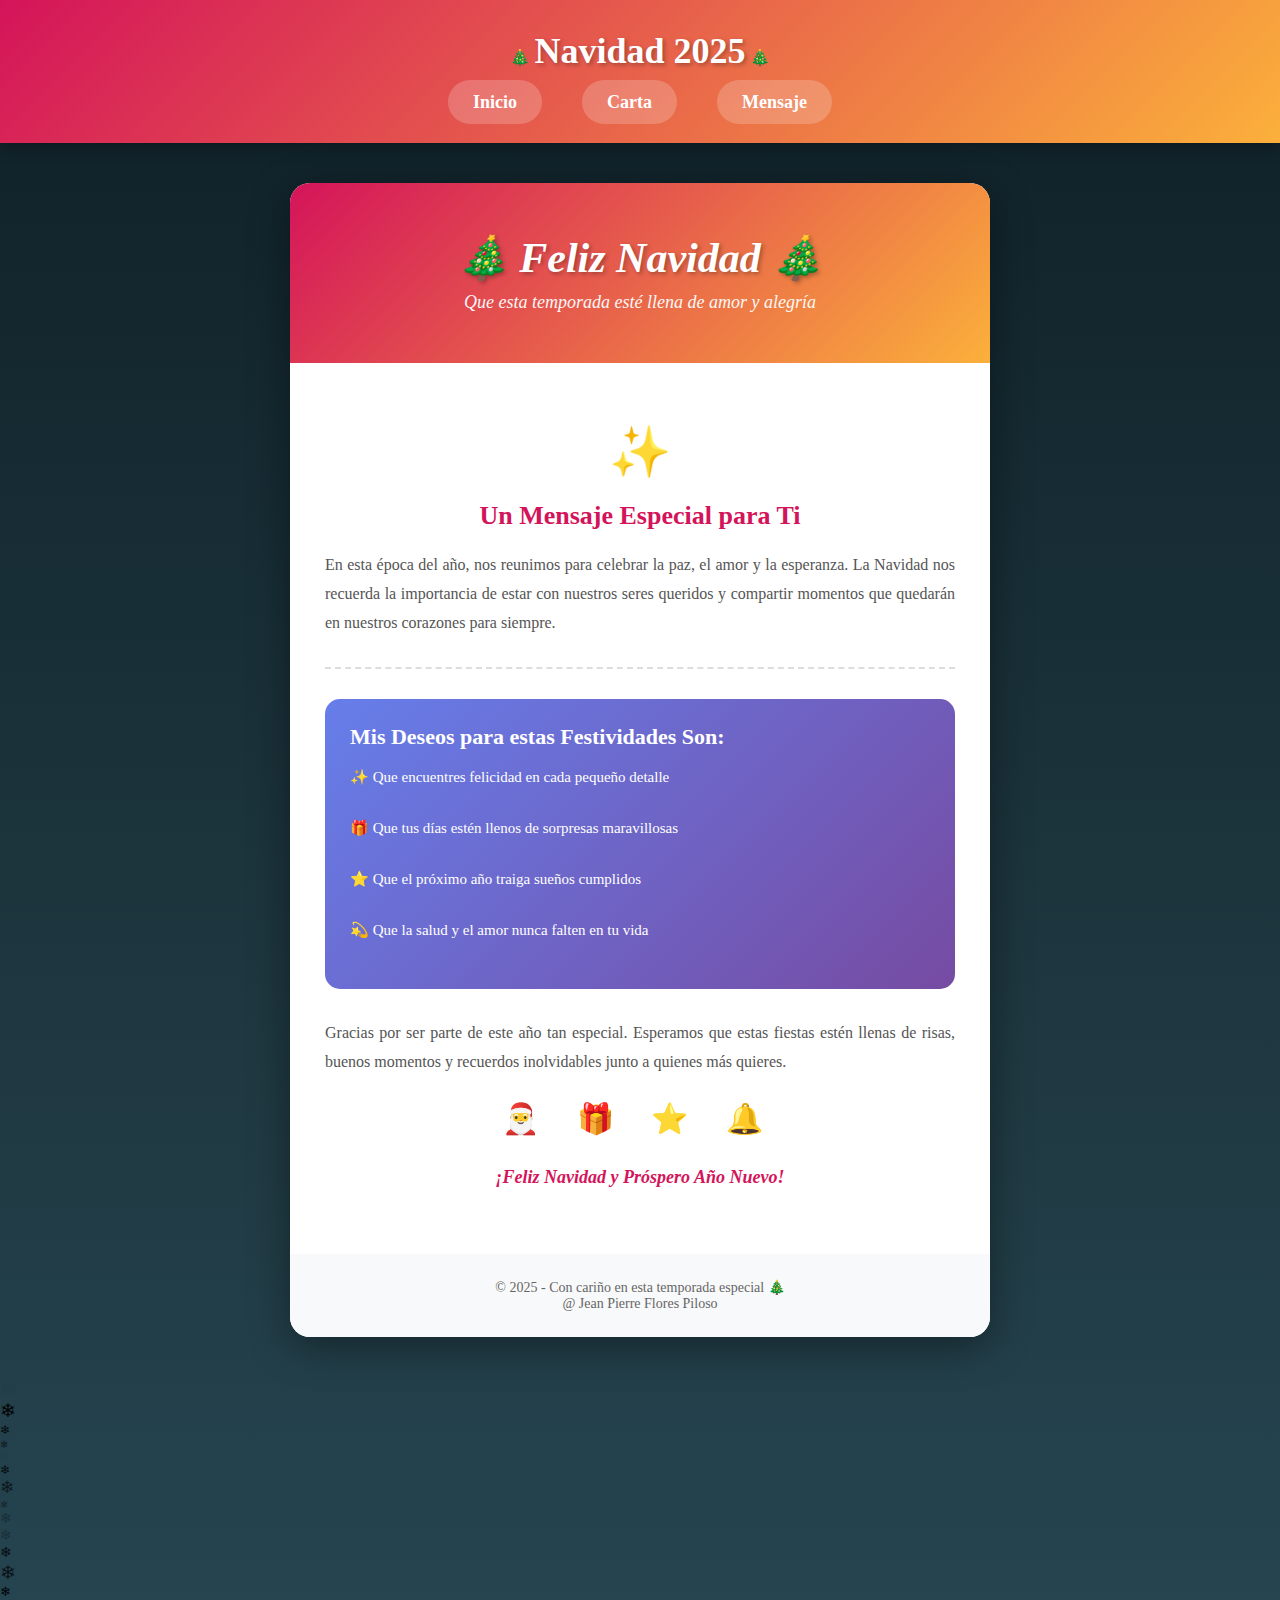
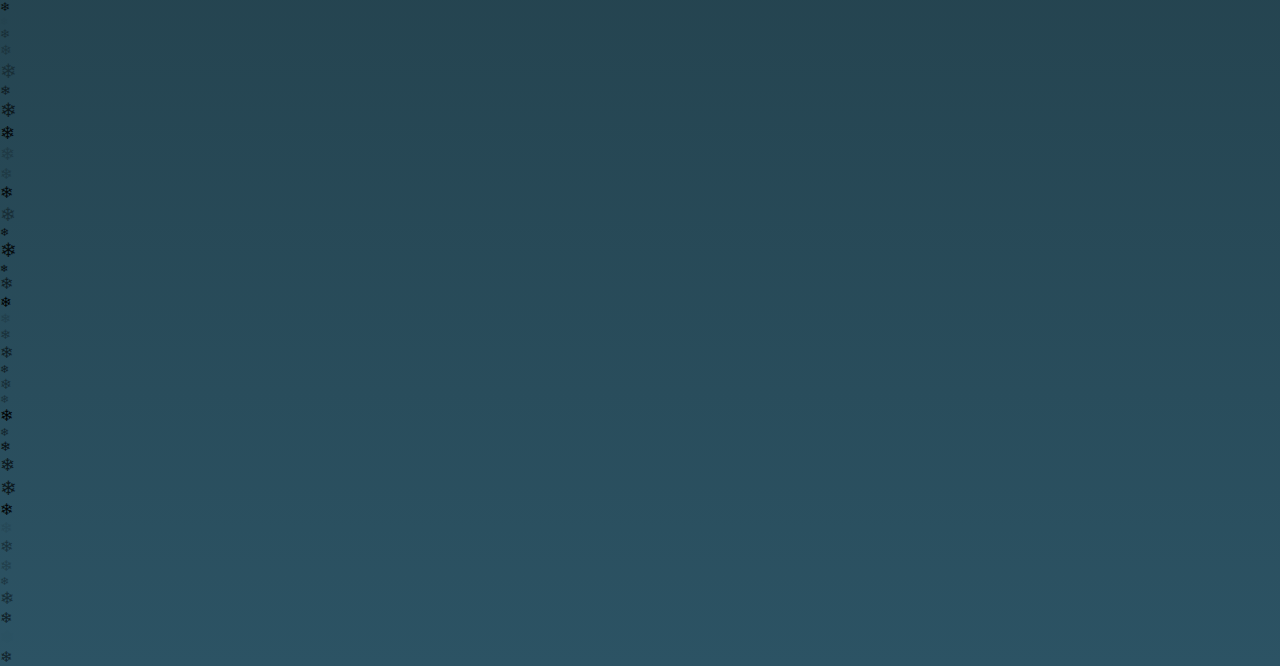
<file: index.html>
<!DOCTYPE html>
<html lang="es">
<head>
    <meta charset="UTF-8">
    <meta name="viewport" content="width=device-width, initial-scale=1.0">
    <link rel="stylesheet" type="text/css" href="Estilo.css">
    <title>Feliz Navidad Equipo de BOOTCAMP</title>
</head>
<body>
    <nav class="navbar">
        <div class="nav-title">
            🎄 <span>Navidad 2025</span> 🎄
        </div>
        <ul class="nav-menu">
            <li><a href="#inicio">Inicio</a></li>
            <li><a href="#carta">Carta</a></li>
            <li><a href="#mensaje">Mensaje</a></li>
        </ul>
    </nav>

    <div class="container">
        <div class="header" id="inicio">
            <h1><em>🎄 Feliz Navidad 🎄</em></h1>
            <p><em>Que esta temporada esté llena de amor y alegría</em></p>
        </div>

        <div class="content">
            <div class="icon-section">✨</div>

            <h2 id="mensaje">Un Mensaje Especial para Ti</h2>

            <p>
                En esta época del año, nos reunimos para celebrar la paz, el amor y la esperanza. 
                La Navidad nos recuerda la importancia de estar con nuestros seres queridos y 
                compartir momentos que quedarán en nuestros corazones para siempre.
            </p>

            <hr class="divider">

            <div class="card" id="carta">
                <h3>Mis Deseos para estas Festividades Son:</h3>
                <p>
                    ✨ Que encuentres felicidad en cada pequeño detalle<br><br>
                    🎁 Que tus días estén llenos de sorpresas maravillosas<br><br>
                    ⭐ Que el próximo año traiga sueños cumplidos<br><br>
                    💫 Que la salud y el amor nunca falten en tu vida
                </p>
            </div>

            <p>
                Gracias por ser parte de este año tan especial. Esperamos que estas fiestas 
                estén llenas de risas, buenos momentos y recuerdos inolvidables junto a 
                quienes más quieres.
            </p>

            <div class="emoji-line">🎅 🎁 ⭐ 🔔</div>

            <p style="text-align: center; color: #d4145a; font-weight: bold; font-size: 18px;">
                <em>¡Feliz Navidad y Próspero Año Nuevo!</em>
            </p>
        </div>

        <div class="footer">
            © 2025 - Con cariño en esta temporada especial 🎄<br>
            @ Jean Pierre Flores Piloso 
        </div>
    </div>
    <script src="nieve.js"></script>
</body>
</html>
</file>
<file: Estilo.css>
* {
    margin: 0;
    padding: 0;
    box-sizing: border-box;
}

/* Navbar con tu estilo navideño */
.navbar {
    background: linear-gradient(135deg, #d4145a 0%, #fbb03b 100%);
    padding: 30px 20px;
    text-align: center;
    box-shadow: 0 4px 15px rgba(0, 0, 0, 0.3);
}

.nav-title {
    margin-bottom: 20px;
}

.nav-title span {
    color: white;
    font-size: 36px;
    font-weight: bold;
    font-family: 'Georgia', serif;
    text-shadow: 2px 2px 4px rgba(0, 0, 0, 0.3);
}

.nav-menu {
    list-style: none;
    display: flex;
    justify-content: center;
    gap: 40px;
    margin: 0;
    padding: 0;
}

.nav-menu li a {
    color: white;
    text-decoration: none;
    font-size: 18px;
    font-weight: bold;
    padding: 12px 25px;
    border-radius: 25px;
    transition: all 0.3s ease;
    background-color: rgba(255, 255, 255, 0.2);
}

.nav-menu li a:hover {
    background-color: white;
    color: #d4145a;
    transform: scale(1.1);
}

body {
    font-family: 'Georgia', serif;
    background: linear-gradient(to bottom, #0f2027, #203a43, #2c5364);
    min-height: 100vh;
    padding: 0;
    margin: 0;
}

.container {
    max-width: 700px;
    margin: 40px auto;
    background-color: white;
    border-radius: 20px;
    box-shadow: 0 10px 40px rgba(0, 0, 0, 0.4);
    overflow: hidden;
}

.header {
    background: linear-gradient(135deg, #d4145a 0%, #fbb03b 100%);
    padding: 50px 30px;
    text-align: center;
    color: white;
}

.header h1 {
    font-size: 42px;
    margin-bottom: 10px;
    text-shadow: 2px 2px 4px rgba(0, 0, 0, 0.3);
}

.header p {
    font-size: 18px;
    font-style: italic;
    opacity: 0.95;
}

.content {
    padding: 40px 35px;
}

.icon-section {
    text-align: center;
    font-size: 50px;
    margin: 20px 0;
}

.content h2 {
    color: #d4145a;
    font-size: 26px;
    margin-bottom: 20px;
    text-align: center;
}

.content p {
    color: #555;
    line-height: 1.8;
    margin-bottom: 20px;
    text-align: justify;
    font-size: 16px;
}

.card {
    background: linear-gradient(135deg, #667eea 0%, #764ba2 100%);
    padding: 25px;
    border-radius: 15px;
    margin: 30px 0;
    color: white;
}

.card h3 {
    font-size: 22px;
    margin-bottom: 15px;
}

.card p {
    color: white;
    font-size: 15px;
    line-height: 1.7;
}

.divider {
    border: none;
    border-top: 2px dashed #ddd;
    margin: 30px 0;
}

.footer {
    background-color: #f8f9fa;
    padding: 25px;
    text-align: center;
    color: #666;
    font-size: 14px;
}

.emoji-line {
    text-align: center;
    font-size: 30px;
    margin: 25px 0;
    letter-spacing: 15px;
}

/* Responsive para móviles */
@media (max-width: 600px) {
    .nav-menu {
        gap: 15px;
    }
    
    .nav-menu li a {
        font-size: 16px;
        padding: 10px 20px;
    }
    
    .nav-title span {
        font-size: 28px;
    }
    
    .header h1 {
        font-size: 32px;
    }
    
    .content {
        padding: 25px 20px;
    }
    
    .emoji-line {
        letter-spacing: 10px;
    }
}
</file>
